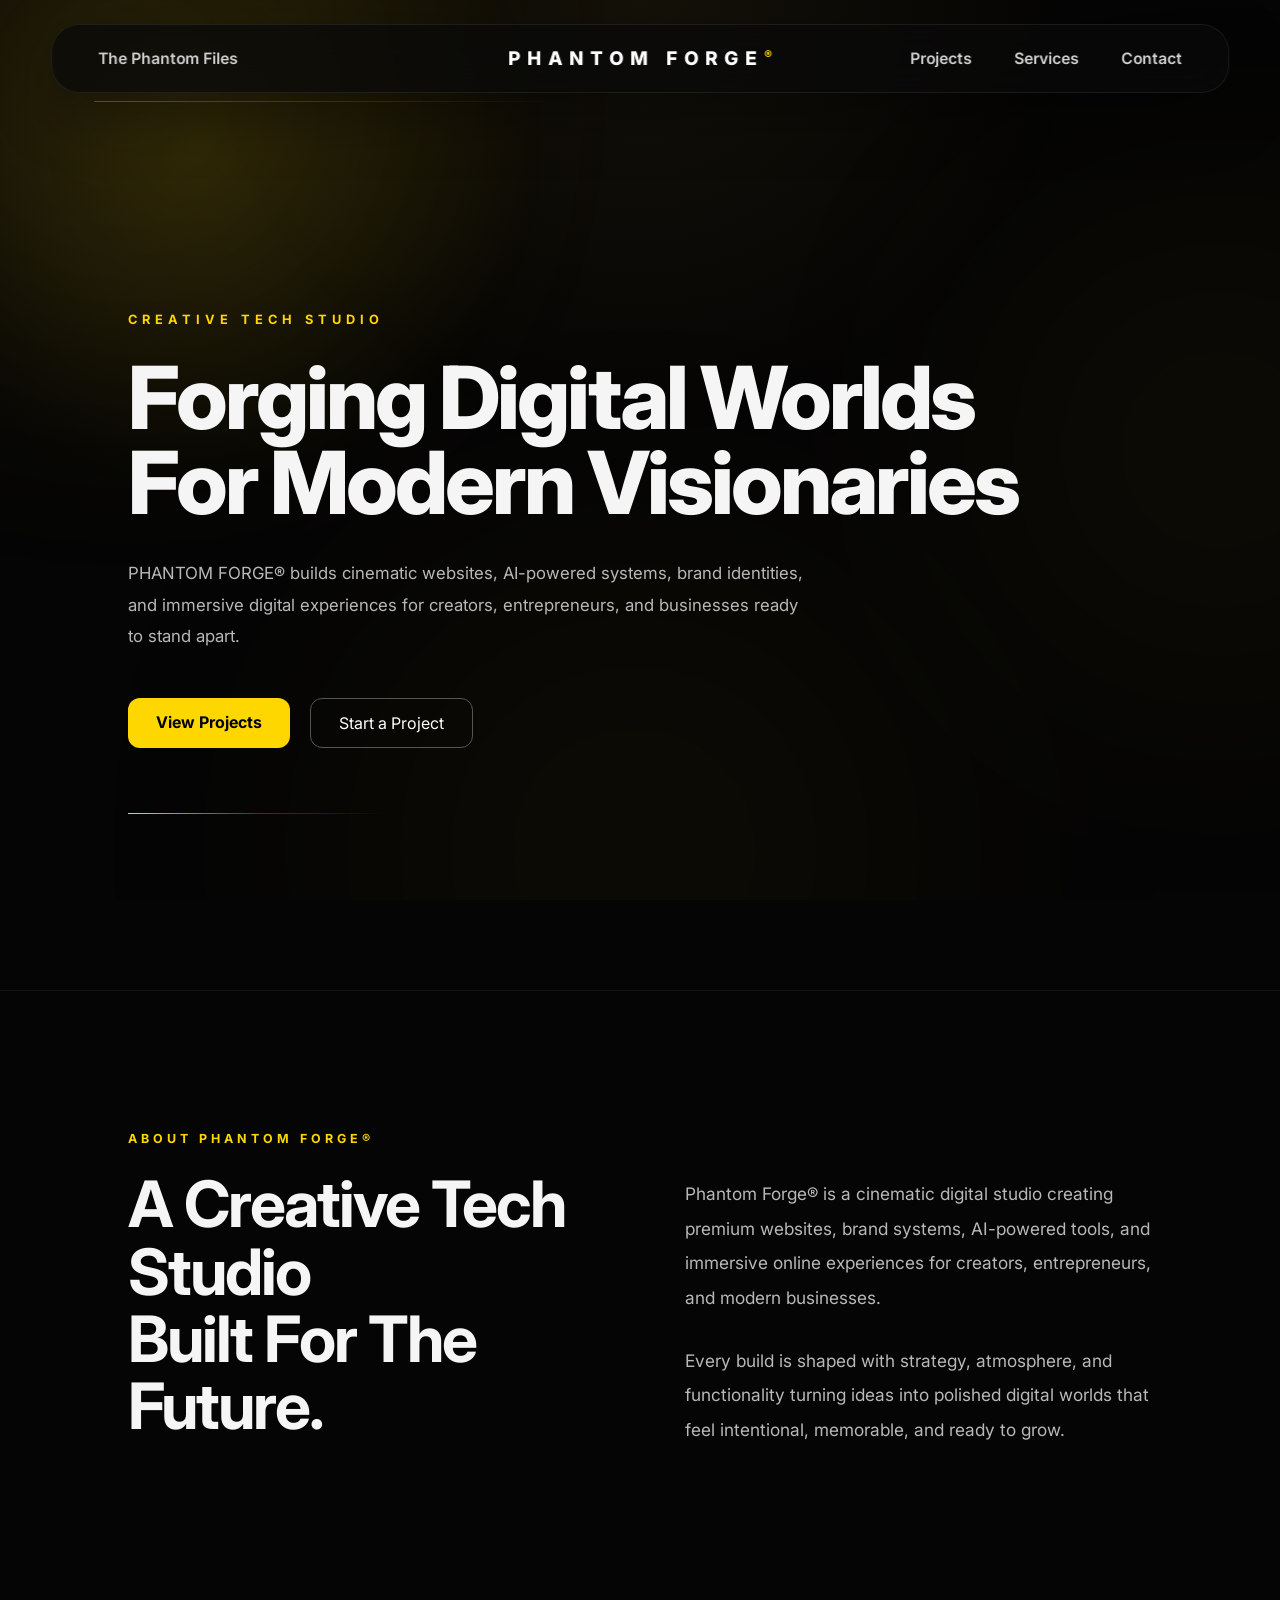
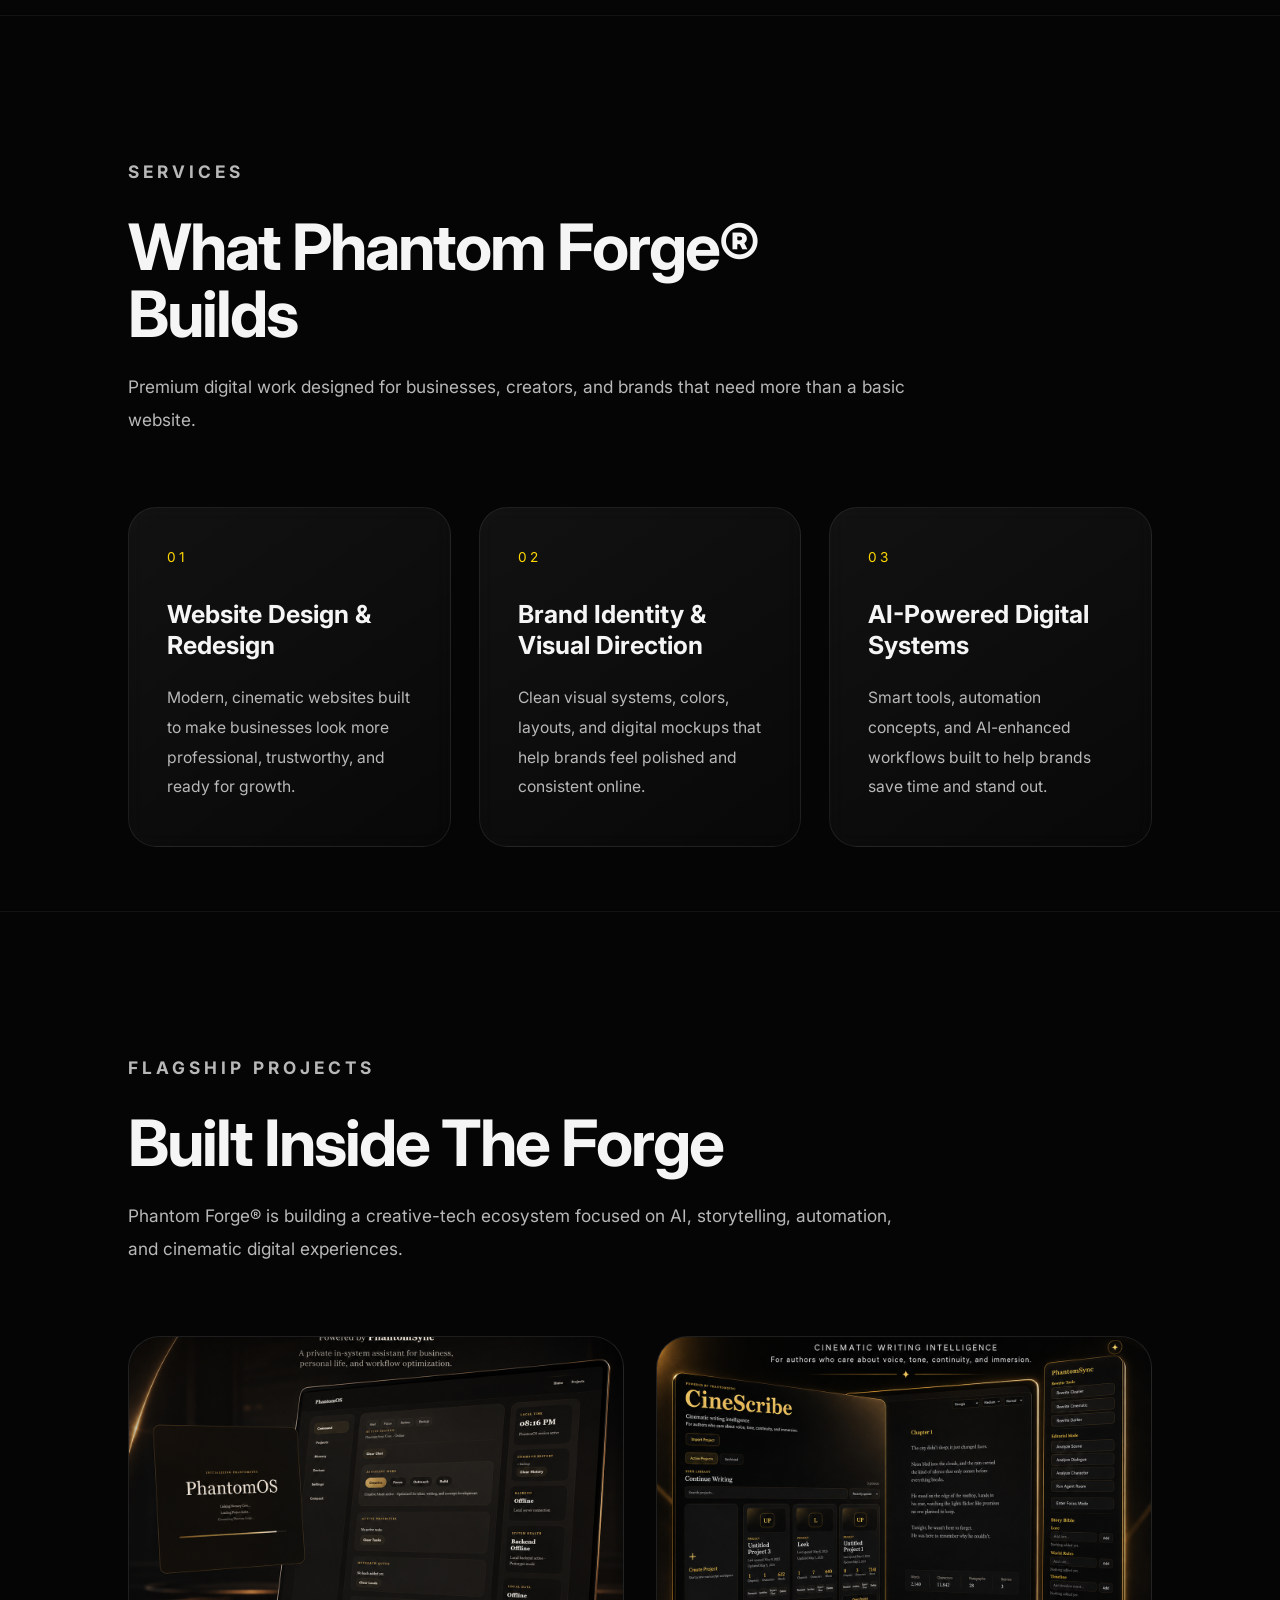
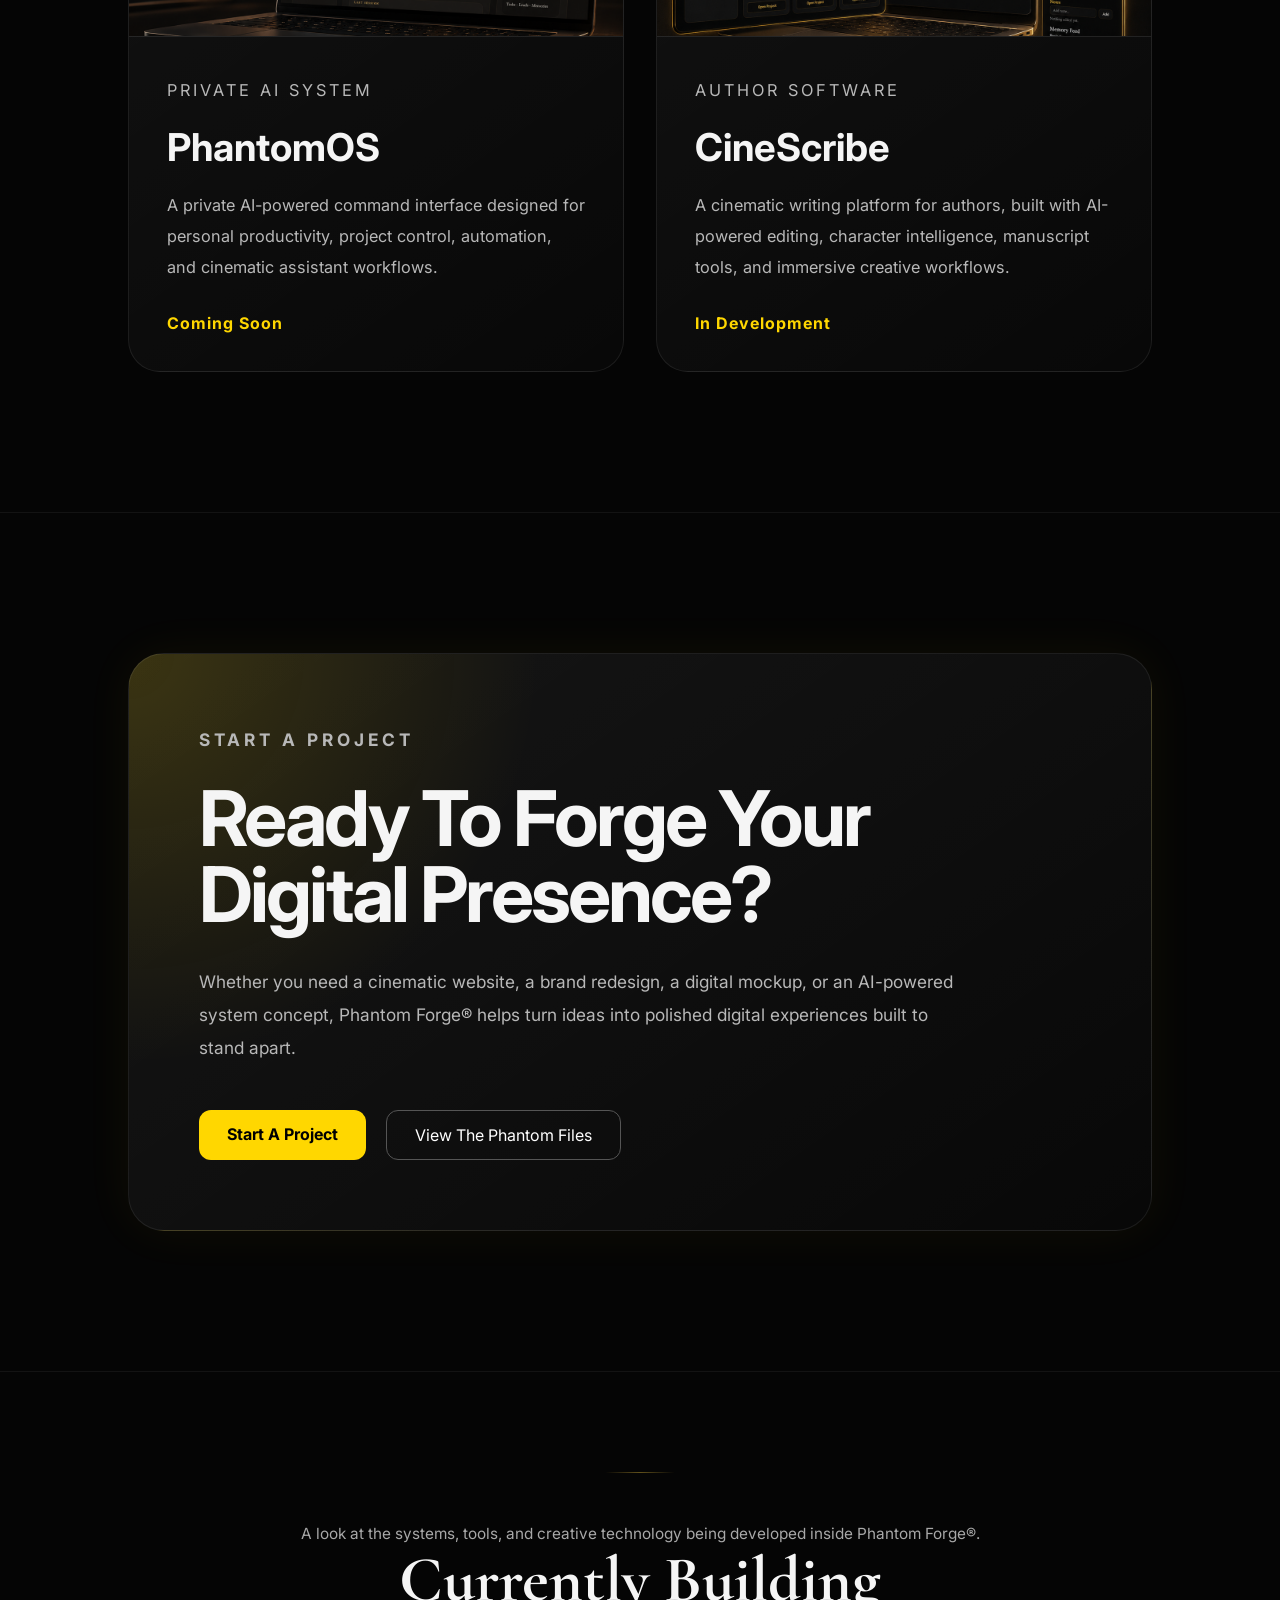
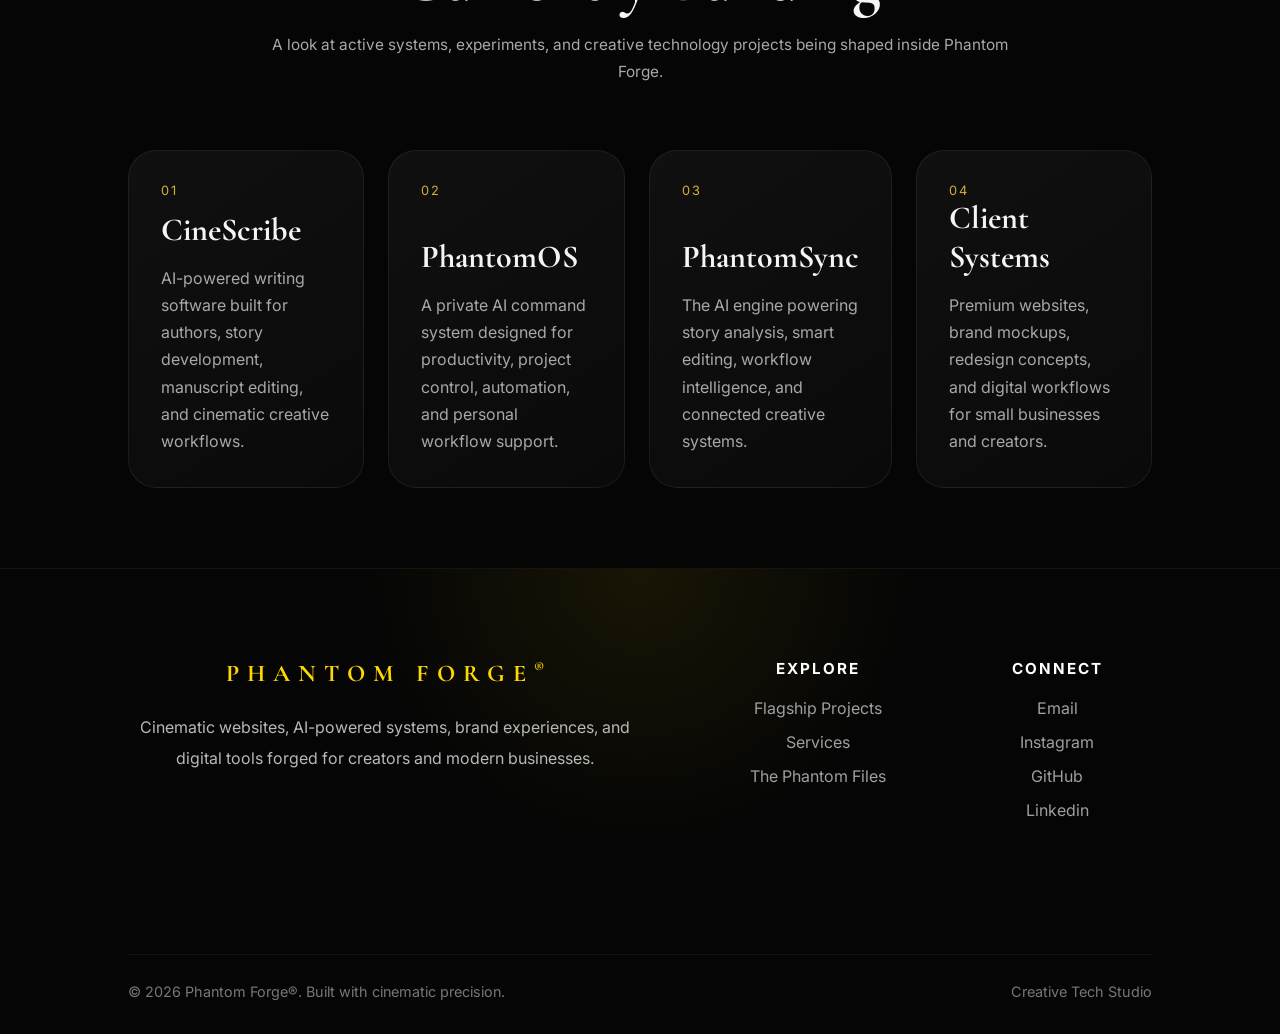
<file: index.html>
<!DOCTYPE html>
<html lang="en">
<head>
  <meta charset="UTF-8" />
  <meta name="viewport" content="width=device-width, initial-scale=1.0" />
  <title>Phantom Forge | Cinematic Software Studio</title>
  <link rel="stylesheet" href="style.css" />
</head>
<body>

    <div id="site-navbar"></div>

<div class="ambient-background">
  <div class="glow glow-1"></div>
  <div class="glow glow-2"></div>
  <div class="glow glow-3"></div>
</div>

<section class="hero-section">
    <div class="hero-content">

        <p class="hero-tag">CREATIVE TECH STUDIO</p>

        <h1 class="hero-title">
            Forging Digital Worlds <br>
            For Modern Visionaries
        </h1>

        <p class="hero-subtitle">
            PHANTOM FORGE® builds cinematic websites, AI-powered systems,
            brand identities, and immersive digital experiences for creators,
            entrepreneurs, and businesses ready to stand apart.
        </p>

        <div class="hero-buttons">
            <a href="phantom-files.html" class="btn-primary">View Projects</a>
            <a href="#contact" class="btn-secondary">Start a Project</a>
        </div>
        <div class="hero-line"></div>

    </div>
</section>

<section class="about-section" id="about">
    <div class="about-left">
        <p class="section-tag">ABOUT PHANTOM FORGE®</p>

        <h2>
            A Creative Tech Studio <br>
            Built For The Future.
        </h2>
    </div>

    <div class="about-right">
        <p>
            Phantom Forge® is a cinematic digital studio creating premium websites,
            brand systems, AI-powered tools, and immersive online experiences for
            creators, entrepreneurs, and modern businesses.
        </p>

        <p>
            Every build is shaped with strategy, atmosphere, and functionality
            turning ideas into polished digital worlds that feel intentional,
            memorable, and ready to grow.
        </p>
    </div>
</section>

<section class="services-section" id="services">
    <div class="section-header">
        <p class="section-tag">SERVICES</p>
        <h2>What Phantom Forge® Builds</h2>
        <p>
            Premium digital work designed for businesses, creators, and brands that need more than a basic website.
        </p>
    </div>

    <div class="services-grid">

        <div class="service-card">
            <span class="service-number">01</span>
            <h3>Website Design & Redesign</h3>
            <p>
                Modern, cinematic websites built to make businesses look more professional, trustworthy, and ready for growth.
            </p>
        </div>

        <div class="service-card">
            <span class="service-number">02</span>
            <h3>Brand Identity & Visual Direction</h3>
            <p>
                Clean visual systems, colors, layouts, and digital mockups that help brands feel polished and consistent online.
            </p>
        </div>

        <div class="service-card">
            <span class="service-number">03</span>
            <h3>AI-Powered Digital Systems</h3>
            <p>
                Smart tools, automation concepts, and AI-enhanced workflows built to help brands save time and stand out.
            </p>
        </div>

    </div>
</section>

<section class="flagship-section" id="projects">
    <div class="section-header">
        <p class="section-tag">FLAGSHIP PROJECTS</p>
        <h2>Built Inside The Forge</h2>
        <p>
            Phantom Forge® is building a creative-tech ecosystem focused on AI,
            storytelling, automation, and cinematic digital experiences.
        </p>
    </div>

    <div class="flagship-grid">

        <div class="flagship-card">
            <div class="flagship-image">
                <img src="images/portfolio/phantomos.png" alt="PhantomOS mockup">
            </div>

            <div class="flagship-content">
                <p class="project-type">PRIVATE AI SYSTEM</p>
                <h3>PhantomOS</h3>
                <p>
                    A private AI-powered command interface designed for personal productivity,
                    project control, automation, and cinematic assistant workflows.
                </p>
                <a href="#" class="project-link">Coming Soon</a>
            </div>
        </div>

        <div class="flagship-card">
            <div class="flagship-image">
                <img src="images/portfolio/cinescribe-mockup.png" alt="CineScribe mockup">
            </div>

            <div class="flagship-content">
                <p class="project-type">AUTHOR SOFTWARE</p>
                <h3>CineScribe</h3>
                <p>
                    A cinematic writing platform for authors, built with AI-powered editing,
                    character intelligence, manuscript tools, and immersive creative workflows.
                </p>
                <a href="#" class="project-link">In Development</a>
            </div>
        </div>

    </div>
</section>

<section class="cta-section" id="contact">
    <div class="cta-card">
        <p class="section-tag">START A PROJECT</p>

        <h2>
            Ready To Forge Your Digital Presence?
        </h2>

        <p>
            Whether you need a cinematic website, a brand redesign, a digital mockup,
            or an AI-powered system concept, Phantom Forge® helps turn ideas into
            polished digital experiences built to stand apart.
        </p>

        <div class="cta-actions">
            <a href="mailto:phantomforgepro@gmail.com" class="btn-primary">
                Start A Project
            </a>

            <a href="phantom-files.html" class="btn-secondary">
                View The Phantom Files
            </a>
        </div>
    </div>
</section>

<section class="section forge-section">
  <div class="section-heading">
    <p>A look at the systems, tools, and creative technology being developed inside Phantom Forge®.</p>
    <h2>Currently Building</h2>
    <p>
      A look at active systems, experiments, and creative technology projects being shaped inside Phantom Forge.
    </p>
  </div>

  <div class="forge-grid">

    <div class="forge-card">
        <span>01</span>
        <h3>CineScribe</h3>
        <p>
            AI-powered writing software built for authors, story development,
            manuscript editing, and cinematic creative workflows.
        </p>
    </div>

    <div class="forge-card">
        <span>02</span>
        <h3>PhantomOS</h3>
        <p>
            A private AI command system designed for productivity,
            project control, automation, and personal workflow support.
        </p>
    </div>

    <div class="forge-card">
        <span>03</span>
        <h3>PhantomSync</h3>
        <p>
            The AI engine powering story analysis, smart editing,
            workflow intelligence, and connected creative systems.
        </p>
    </div>

    <div class="forge-card">
        <span>04</span>
        <h3>Client Systems</h3>
        <p>
            Premium websites, brand mockups, redesign concepts,
            and digital workflows for small businesses and creators.
        </p>
    </div>

</div>
</section>

<footer class="site-footer">
    <div class="footer-top">
        <div class="footer-brand">
            <h2>PHANTOM FORGE<span>®</span></h2>
            <p>
                Cinematic websites, AI-powered systems, brand experiences,
                and digital tools forged for creators and modern businesses.
            </p>
        </div>

        <div class="footer-links">
            <div>
                <h4>Explore</h4>
                <a href="#projects">Flagship Projects</a>
                <a href="#services">Services</a>
                <a href="phantom-files.html">The Phantom Files</a>
            </div>

            <div>
                <h4>Connect</h4>
                <a href="mailto:phantomforgepro@gmail.com">Email</a>
                <a href="https://www.instagram.com/phantomforgepro/">Instagram</a>
                <a href="https://github.com/ElijahFranceDev">GitHub</a>
                <a href="https://www.linkedin.com/in/elijah-france-70a1b340a/">Linkedin</a>
            </div>
        </div>
    </div>

    <div class="footer-bottom">
        <p>© 2026 Phantom Forge®. Built with cinematic precision.</p>
        <p>Creative Tech Studio</p>
    </div>
<script src="script.js"></script>
</body>
</html>
</file>
<file: style.css>
@import url('https://fonts.googleapis.com/css2?family=Cormorant+Garamond:wght@400;500;600;700&family=Inter:wght@300;400;500;600&display=swap');

*{
  margin:0;
  padding:0;
  box-sizing:border-box;
}

html{
  scroll-behavior:smooth;
}

body {
    background: #050505;
    color: #f5f5f5;
    font-family: 'Inter', sans-serif;
}

.hero-title {
    font-size: 4rem;
    font-weight: 800;
    line-height: 1.1;
    max-width: 800px;
}

.hero-subtitle {
    margin-top: 20px;
    max-width: 700px;
    font-size: 1.2rem;
    color: #b3b3b3;
    line-height: 1.8;
}

.hero-buttons {
    margin-top: 35px;
    display: flex;
    gap: 20px;
}

.btn-primary {
    background: gold;
    color: black;
    padding: 14px 28px;
    border-radius: 12px;
    text-decoration: none;
    font-weight: 700;
}

.btn-secondary {
    border: 1px solid #555;
    color: white;
    padding: 14px 28px;
    border-radius: 12px;
    text-decoration: none;
}

body{
  background:#050505;
  color:#f5f5f5;
  font-family:'Inter',sans-serif;
  overflow-x:hidden;
}

body::before{
  content:"";
  position:fixed;
  inset:0;
  background:
    radial-gradient(circle at top, rgba(212,175,55,0.08), transparent 40%);
  pointer-events:none;
  z-index:-1;
}

.hero{
  min-height:100vh;
  padding:2rem 6%;
  display:flex;
  flex-direction:column;
  justify-content:space-between;
}

/* ====================
   NAVBAR
========================= */

.navbar {
    position: fixed;
    top: 24px;
    left: 50%;
    transform: translateX(-50%);
    width: 95%;
    max-width: 1500px;

    display: grid;
    grid-template-columns: 1fr auto 1fr;
    align-items: center;

    padding: 24px 48px;

    background: rgba(10,10,10,0.78);
    border: 1px solid rgba(255,255,255,0.08);

    backdrop-filter: blur(20px);
    -webkit-backdrop-filter: blur(20px);

    border-radius: 28px;
    z-index: 1000;
}

.logo {
    text-align: center;
    font-size: 1.2rem;
    letter-spacing: 7px;
    font-weight: 800;
    color: white;
    white-space: nowrap;
}

.logo span {
    color: gold;
    font-size: 0.75rem;
    vertical-align: top;
    letter-spacing: 0;
}

.nav-left,
.nav-right {
    display: flex;
    align-items: center;
}

.nav-left {
    justify-content: flex-start;
}

.nav-right {
    justify-content: flex-end;
    gap: 44px;
}

.nav-left a,
.nav-right a {
    color: #d1d1d1;
    text-decoration: none;
    font-size: 1rem;
    font-weight: 600;
    transition: all 0.3s ease;
}

.nav-left a:hover,
.nav-right a:hover {
    color: gold;
}
.nav-links {
    display: flex;
    gap: 40px;
}

.nav-links a {
    color: #d1d1d1;
    text-decoration: none;
    font-size: 0.95rem;
    transition: all 0.3s ease;
}

.nav-links a:hover {
    color: gold;
}

.logo {
    font-size: 1.15rem;
    letter-spacing: 5px;
    font-weight: 700;
    color: white;
}

.logo span {
    color: gold;
    font-size: 0.9rem;
    vertical-align: top;
}

.logo img{
  height:72px;

  width:auto;

  display:block;

  object-fit:contain;
}

.logo::before{
  content:"";
  width:34px;
  height:1px;
  background:linear-gradient(
    to right,
    transparent,
    rgba(212,175,55,0.7)
  );
}

.logo::after{
  content:"";
  position:absolute;
  bottom:-10px;
  left:42px;

  width:40%;
  height:1px;

  background:linear-gradient(
    to right,
    rgba(212,175,55,0.5),
    transparent
  );

  opacity:0.7;
}

.logo:hover{
  transform:translateY(-1px);
  text-shadow:
    0 0 18px rgba(212,175,55,0.25),
    0 0 35px rgba(212,175,55,0.12);
}

.nav-links a {
    color: #d1d1d1;
    text-decoration: none;
    font-size: 1rem;
    font-weight: 500;
    transition: all 0.3s ease;
}

.nav-links a{
  position:relative;

  color:#d8d8d8;

  text-decoration:none;

  font-size:0.96rem;

  letter-spacing:0.4px;

  transition:0.35s ease;
}

.nav-links a::after{
  content:"";

  position:absolute;

  left:0;
  bottom:-6px;

  width:0%;
  height:1px;

  background:#d4af37;

  transition:0.35s ease;
}

.nav-links a:hover{
  color:#d4af37;
}

.nav-links a:hover::after{
  width:100%;
}

.hero-content{
  max-width:800px;
  margin:auto 0;
  padding:8rem 0;
}

.kicker{
  color:#d4af37;
  text-transform:uppercase;
  letter-spacing:3px;
  font-size:0.8rem;
  margin-bottom:1rem;
}

.hero h1{
  font-family:'Cormorant Garamond',serif;
  font-size:5rem;
  line-height:1;
  max-width:800px;
  margin-bottom:2rem;
}

.hero-text{
  color:#b5b5b5;
  font-size:1.1rem;
  line-height:1.8;
  max-width:650px;
  margin-bottom:2.5rem;
}

.hero-buttons{
  display:flex;
  gap:1rem;
  flex-wrap:wrap;
}

.btn{
  padding:1rem 2rem;
  border-radius:999px;
  text-decoration:none;
  font-size:0.95rem;
  transition:0.3s ease;
  display:inline-flex;
  align-items:center;
  justify-content:center;
}

.primary{
  background:#d4af37;
  color:#050505;
  font-weight:600;
}

.primary:hover{
  transform:translateY(-2px);
  background:#e5c158;
}

.secondary{
  border:1px solid rgba(255,255,255,0.15);
  color:#f5f5f5;
  background:rgba(255,255,255,0.03);
  backdrop-filter:blur(10px);
}

.secondary:hover{
  border-color:#d4af37;
  color:#d4af37;
}

.section{
  padding:7rem 6%;
}

.section h2{
  font-family:'Cormorant Garamond',serif;
  font-size:3rem;
  margin-bottom:3rem;
}

.about{
  max-width:900px;
}

.about p{
  color:#b5b5b5;
  line-height:2;
  font-size:1.1rem;
}

.card-grid,
.project-grid{
  display:grid;
  grid-template-columns:repeat(auto-fit,minmax(280px,1fr));
  gap:2rem;
}

.card,
.project-card{
  padding:2rem;
  border-radius:24px;
  background:rgba(255,255,255,0.03);
  border:1px solid rgba(255,255,255,0.06);
  backdrop-filter:blur(12px);
  transition:0.3s ease;
}

.card:hover,
.project-card:hover{
  transform:translateY(-6px);
  border-color:rgba(212,175,55,0.35);
}

.card h3,
.project-card h3{
  margin-bottom:1rem;
  font-size:1.4rem;
}

.card p,
.project-card p{
  color:#b5b5b5;
  line-height:1.8;
}

.project-card span{
  color:#d4af37;
  font-size:0.9rem;
  letter-spacing:2px;
}

.contact{
  text-align:center;
}

.contact p{
  color:#b5b5b5;
  margin-bottom:2rem;
}

footer{
  padding:2rem;
  text-align:center;
  border-top:1px solid rgba(255,255,255,0.06);
}

footer p{
  color:#777;
  font-size:0.9rem;
}

@media(max-width:900px){

  .hero h1{
    font-size:3.5rem;
  }

  .nav{
    flex-direction:column;
    gap:1.5rem;
  }

  .nav-links{
    gap:1rem;
    flex-wrap:wrap;
    justify-content:center;
  }

  .section h2{
    font-size:2.5rem;
  }

}

@media(max-width:500px){

  .hero{
    padding:2rem 1.5rem;
  }

  .section{
    padding:5rem 1.5rem;
  }

  .hero h1{
    font-size:2.8rem;
  }

  .hero-text{
    font-size:1rem;
  }

  .btn{
    width:100%;
  }

}
.logo img{
  height:150px;
  width:auto;

  object-fit:contain;

  filter:
    drop-shadow(0 0 10px rgba(212,175,55,0.15));

  transition:0.3s ease;
}

.logo img:hover{
  transform:translateY(-2px);
  filter:
    drop-shadow(0 0 20px rgba(212,175,55,0.25));
}
/* =========================
   PHANTOM FORGE PORTFOLIO
========================= */

.portfolio-section{
  padding:8rem 6%;
}

.section-heading{
  max-width:760px;
  margin-bottom:4rem;
}

.section-heading h2{
  font-family:'Cormorant Garamond', serif;
  font-size:clamp(2.4rem, 5vw, 4.5rem);
  line-height:1;
  margin-bottom:1.3rem;
}

.section-heading p{
  color:#a8a8a8;
  line-height:1.8;
  font-size:1rem;
}

.portfolio-showcase{
  display:flex;
  flex-direction:column;
  gap:2.5rem;
}

.case-study{
  position:relative;
  overflow:hidden;

  display:grid;
  grid-template-columns:0.8fr 1.4fr;
  gap:2rem;

  min-height:460px;
  padding:1.4rem;

  border-radius:32px;
  background:
    linear-gradient(145deg, rgba(255,255,255,0.035), rgba(255,255,255,0.01)),
    #070707;

  border:1px solid rgba(255,255,255,0.07);

  box-shadow:
    0 30px 90px rgba(0,0,0,0.45),
    inset 0 0 0 1px rgba(212,175,55,0.025);

  transition:0.45s ease;
}

.case-study::before{
  content:"";
  position:absolute;
  inset:0;
  background:
    radial-gradient(circle at 20% 0%, rgba(212,175,55,0.08), transparent 28%),
    radial-gradient(circle at 90% 100%, rgba(212,175,55,0.045), transparent 30%);
  opacity:0.7;
  pointer-events:none;
}

.case-study:hover{
  transform:translateY(-6px);
  border-color:rgba(212,175,55,0.18);
  box-shadow:
    0 35px 100px rgba(0,0,0,0.6),
    0 0 35px rgba(212,175,55,0.045);
}

.case-copy{
  position:relative;
  z-index:2;

  display:flex;
  flex-direction:column;
  justify-content:flex-end;

  padding:2rem;
}

.case-label{
  color:#d4af37;
  text-transform:uppercase;
  letter-spacing:2.5px;
  font-size:0.68rem;
  font-weight:700;
  margin-bottom:0.9rem;
}

.case-copy h3{
  font-family:'Cormorant Garamond', serif;
  font-size:clamp(2rem, 4vw, 3.4rem);
  line-height:1;
  margin-bottom:1rem;
}

.case-copy p{
  color:#b8b8b8;
  line-height:1.75;
  max-width:560px;
  font-size:0.98rem;
}

.case-media{
  position:relative;
  z-index:2;

  overflow:hidden;

  border-radius:24px;
  background:#101010;
  border:1px solid rgba(255,255,255,0.06);

  min-height:380px;
}

.case-media img,
.case-media video{
  width:100%;
  height:100%;
  display:block;
  object-fit:cover;
  object-position:center;
  filter:brightness(0.88) contrast(1.08);
  transition:0.8s ease;
}

.case-study:hover .case-media img,
.case-study:hover .case-media video{
  transform:scale(1.025);
  filter:brightness(0.96) contrast(1.1);
}

.hero-case{
  grid-template-columns:0.65fr 1.6fr;
  min-height:540px;
}

.hero-case .case-media{
  min-height:500px;
}

.two-column{
  display:grid;
  grid-template-columns:repeat(2, 1fr);
  gap:2.5rem;
}

.two-column .case-study{
  grid-template-columns:1fr;
  min-height:auto;
}

.two-column .case-media{
  min-height:320px;
}

.two-column .case-copy{
  padding:1.7rem 1.4rem 1.4rem;
}

.two-column .case-copy h3{
  font-size:2.1rem;
}

.video-feature{
  grid-template-columns:0.7fr 1.5fr;
  min-height:480px;
}

.video-feature .case-media{
  min-height:430px;
}

/* Better spacing between services and portfolio */
#services{
  padding-bottom:4rem;
}

#work{
  padding-top:6rem;
}

/* Mobile */
@media(max-width:1000px){

  .case-study,
  .hero-case,
  .video-feature{
    grid-template-columns:1fr;
  }

  .hero-case .case-media,
  .video-feature .case-media,
  .case-media{
    min-height:320px;
  }

  .two-column{
    grid-template-columns:1fr;
  }

}

@media(max-width:600px){

  .portfolio-section{
    padding:5rem 1.3rem;
  }

  .portfolio-showcase{
    gap:1.5rem;
  }

  .case-study{
    padding:0.9rem;
    border-radius:24px;
  }

  .case-copy{
    padding:1.3rem;
  }

  .case-media{
    border-radius:18px;
    min-height:260px;
  }

  .hero-case .case-media,
  .video-feature .case-media{
    min-height:260px;
  }

}
/* =========================
   RESPONSIVE SHOWCASE
========================= */

.responsive-section{
  padding:8rem 6%;
}

.responsive-copy{
  max-width:760px;
  margin-bottom:4rem;
}

.responsive-copy h2{
  font-family:'Cormorant Garamond', serif;
  font-size:clamp(2.4rem, 5vw, 4.5rem);
  line-height:1;
  margin-bottom:1.2rem;
}

.responsive-copy p{
  color:#a8a8a8;
  line-height:1.8;
}

.responsive-layout{
  display:grid;
  grid-template-columns:1.5fr 0.65fr;
  gap:2rem;
  align-items:center;
}

.responsive-desktop{
  position:relative;
  overflow:hidden;

  border-radius:32px;

  background:#070707;

  border:1px solid rgba(255,255,255,0.07);

  box-shadow:
    0 30px 90px rgba(0,0,0,0.5),
    0 0 40px rgba(212,175,55,0.03);

  padding:1rem;
}

.responsive-desktop img{
  width:100%;
  display:block;

  border-radius:22px;

  object-fit:cover;

  filter:
    brightness(0.94)
    contrast(1.04);
}

.responsive-mobile-stack{
  display:flex;
  flex-direction:column;
  gap:1.5rem;
}

.mobile-card{
  position:relative;

  overflow:hidden;

  border-radius:30px;

  background:#090909;

  border:1px solid rgba(255,255,255,0.06);

  padding:0.8rem;

  box-shadow:
    0 20px 50px rgba(0,0,0,0.45),
    0 0 30px rgba(212,175,55,0.025);

  transition:0.45s ease;
}

.mobile-card:hover{
  transform:translateY(-4px);
  border-color:rgba(212,175,55,0.16);
}

.mobile-card img{
  width:100%;
  display:block;

  border-radius:22px;

  object-fit:cover;

  filter:
    brightness(0.96)
    contrast(1.04);
}

/* Better breathing room */
.responsive-section{
  margin-top:4rem;
}

/* Mobile */
@media(max-width:1000px){

  .responsive-layout{
    grid-template-columns:1fr;
  }

  .responsive-mobile-stack{
    flex-direction:row;
  }

}

@media(max-width:700px){

  .responsive-section{
    padding:5rem 1.3rem;
  }

  .responsive-mobile-stack{
    flex-direction:column;
  }

}
/* =========================
   SCROLL REVEAL ANIMATION
========================= */

/* This is the starting state before the section appears */
.reveal{
  opacity:0;
  transform:translateY(28px);
  filter:blur(8px);
  transition:
    opacity 0.9s ease,
    transform 0.9s ease,
    filter 0.9s ease;
}

/* This is the final state after the section scrolls into view */
.reveal.active{
  opacity:1;
  transform:translateY(0);
  filter:blur(0);
}
/* =========================
   AMBIENT CINEMATIC GLOW
========================= */

.ambient-background{
  position:fixed;
  inset:0;

  overflow:hidden;

  pointer-events:none;

  z-index:-2;
}

/* Shared glow styles */
.glow{
  position:absolute;

  border-radius:50%;

  filter:blur(140px);

  opacity:0.14;

  animation:floatGlow 18s ease-in-out infinite;
}

/* Top glow */
.glow-1{
  width:420px;
  height:420px;

  background:#d4af37;

  top:-120px;
  left:-80px;
}

/* Right side glow */
.glow-2{
  width:360px;
  height:360px;

  background:#8f6d16;

  top:30%;
  right:-120px;

  animation-delay:4s;
}

/* Bottom glow */
.glow-3{
  width:500px;
  height:500px;

  background:#5e4710;

  bottom:-200px;
  left:30%;

  animation-delay:8s;
}

/* Floating movement */
@keyframes floatGlow{

  0%{
    transform:
      translateY(0px)
      translateX(0px)
      scale(1);
  }

  50%{
    transform:
      translateY(-25px)
      translateX(18px)
      scale(1.06);
  }

  100%{
    transform:
      translateY(0px)
      translateX(0px)
      scale(1);
  }

}
/* =========================
   PREMIUM FOOTER
========================= */

.site-footer{
  padding:5rem 6% 2rem;
  border-top:1px solid rgba(255,255,255,0.07);
  background:linear-gradient(to top, #030303, transparent);
}

.footer-brand h2{
  font-family:'Cormorant Garamond', serif;
  color:#d4af37;
  letter-spacing:5px;
  font-size:2rem;
  margin-bottom:0.8rem;
}

.footer-brand p{
  color:#9f9f9f;
  margin-bottom:2rem;
}

.footer-links{
  display:flex;
  gap:1.5rem;
  margin-bottom:2.5rem;
}

.footer-links a{
  color:#cfcfcf;
  text-decoration:none;
  transition:0.3s ease;
}

.footer-links a:hover{
  color:#d4af37;
}

.footer-credit{
  color:#666;
  font-size:0.85rem;
}
/* =========================
   CONTACT SECTION
========================= */

.contact-section{
  padding:8rem 6%;
}

.contact-card{
  max-width:900px;
  margin:0 auto;
  text-align:center;

  padding:4rem 2rem;

  border-radius:36px;

  background:
    linear-gradient(145deg, rgba(255,255,255,0.04), rgba(255,255,255,0.01)),
    #070707;

  border:1px solid rgba(255,255,255,0.07);

  box-shadow:
    0 30px 90px rgba(0,0,0,0.5),
    inset 0 0 0 1px rgba(212,175,55,0.03);
}

.contact-card h2{
  font-family:'Cormorant Garamond', serif;
  font-size:clamp(2.5rem, 6vw, 4.8rem);
  line-height:1;
  margin-bottom:1.4rem;
}

.contact-card p{
  max-width:650px;
  margin:0 auto 2.3rem;
  color:#a8a8a8;
  line-height:1.8;
}
/* =========================
   BUTTON POLISH
========================= */

.btn{
  position:relative;
  overflow:hidden;
}

.btn::after{
  content:"";
  position:absolute;
  inset:0;
  background:linear-gradient(
    120deg,
    transparent,
    rgba(255,255,255,0.25),
    transparent
  );
  transform:translateX(-120%);
  transition:0.6s ease;
}

.btn:hover::after{
  transform:translateX(120%);
}
/* =========================
   CUSTOM SCROLLBAR
========================= */

::-webkit-scrollbar{
  width:10px;
}

::-webkit-scrollbar-track{
  background:#050505;
}

::-webkit-scrollbar-thumb{
  background:linear-gradient(#d4af37, #6f5415);
  border-radius:999px;
  border:2px solid #050505;
}

::-webkit-scrollbar-thumb:hover{
  background:#e5c158;
}
/* =========================
   FOOTER SOCIALS
========================= */

.footer-socials{
  display:flex;
  gap:1.2rem;

  margin-bottom:2rem;
}

.footer-socials a{
  position:relative;

  color:#8f8f8f;

  text-decoration:none;

  font-size:0.95rem;

  transition:0.35s ease;
}

.footer-socials a::after{
  content:"";

  position:absolute;

  left:0;
  bottom:-4px;

  width:0%;
  height:1px;

  background:#d4af37;

  transition:0.35s ease;
}

.footer-socials a:hover{
  color:#d4af37;
}

.footer-socials a:hover::after{
  width:100%;
}
/* =========================
   FINAL PHANTOM FORGE POLISH
========================= */

.section{
  padding-top:8rem;
  padding-bottom:7rem;
}

.hero{
  min-height:92vh;
}

.hero-content{
  padding-top:7rem;
  padding-bottom:6rem;
}

.card,
.case-study,
.contact-card,
.responsive-desktop,
.mobile-card{
  backdrop-filter:blur(14px);
}

.card p,
.case-copy p,
.section-heading p,
.responsive-copy p,
.contact-card p{
  font-size:0.96rem;
  line-height:1.75;
}

.case-media img,
.case-media video{
  object-position:center top;
}

.case-study{
  max-width:1600px;
  margin-left:auto;
  margin-right:auto;
}

.portfolio-showcase{
  max-width:1700px;
  margin:0 auto;
}

.section-heading,
.responsive-copy{
  margin-left:auto;
  margin-right:auto;
  text-align:center;
}

.section-heading p,
.responsive-copy p{
  margin-left:auto;
  margin-right:auto;
}

.card-grid{
  max-width:1500px;
  margin:0 auto;
}

.nav{
  max-width:1650px;
  margin-left:auto;
  margin-right:auto;
}

.logo img{
  max-height:58px;
}

/* Soft luxury divider */
.section::before{
  content:"";
  display:block;
  width:70px;
  height:1px;
  margin:0 auto 3rem;
  background:linear-gradient(
    to right,
    transparent,
    rgba(212,175,55,0.45),
    transparent
  );
}

/* Do not add divider to hero */
.hero::before{
  display:none;
}

/* Mobile luxury polish */
@media(max-width:700px){

  .hero{
    min-height:85vh;
  }

  .hero h1{
    font-size:5rem;
    line-height:1.05;
  }

  .hero-content{
    text-align:left;
    padding-top:5rem;
    padding-bottom:4rem;
  }

  .nav{
    position:relative;
    top:auto;
    padding:5rem;
  }

  .logo img{
    max-height:52px;
  }

  .nav-links{
    font-size:0.85rem;
  }

  .section{
    padding-top:4.5rem;
    padding-bottom:4.5rem;
  }

  .section-heading,
  .responsive-copy{
    text-align:left;
  }

  .case-copy h3{
    font-size:2.2rem;
  }

  .case-copy p{
    font-size:0.92rem;
  }

  .footer-links,
  .footer-socials{
    flex-wrap:wrap;
  }
}
/* =========================
   THE FORGE SECTION
========================= */

.forge-section{
  padding:8rem 6%;
}

.forge-grid{
  max-width:1500px;
  margin:0 auto;

  display:grid;
  grid-template-columns:repeat(3, 1fr);
  gap:2rem;
}

.forge-card{
  padding:2rem;
  border-radius:28px;

  background:
    linear-gradient(145deg, rgba(255,255,255,0.035), rgba(255,255,255,0.01)),
    #070707;

  border:1px solid rgba(255,255,255,0.07);

  min-height:260px;

  display:flex;
  flex-direction:column;
  justify-content:flex-end;

  transition:0.4s ease;
}

.forge-card span{
  color:#d4af37;
  letter-spacing:2px;
  font-size:0.8rem;
  margin-bottom:auto;
}

.forge-card h3{
  font-family:'Cormorant Garamond', serif;
  font-size:2rem;
  margin-bottom:1rem;
}

.forge-card p{
  color:#a8a8a8;
  line-height:1.7;
}

.forge-card:hover{
  transform:translateY(-6px);
  border-color:rgba(212,175,55,0.18);
}

@media(max-width:900px){
  .forge-grid{
    grid-template-columns:1fr;
  }
}
.forge-grid{
  max-width:1500px;
  margin:0 auto;

  display:grid;
  grid-template-columns:repeat(4, 1fr);
  gap:2rem;
}

@media(max-width:1100px){
  .forge-grid{
    grid-template-columns:repeat(2, 1fr);
  }
}

@media(max-width:700px){
  .forge-grid{
    grid-template-columns:1fr;
  }
}
.hero-section {
    position: relative;
    overflow: hidden;
}

.hero-section::before {
    content: "";
    position: absolute;
    width: 700px;
    height: 700px;
    background: radial-gradient(circle, rgba(255,215,0,0.12) 0%, transparent 70%);
    top: -200px;
    left: -150px;
    z-index: 0;
    pointer-events: none;
}

.hero-content {
    position: relative;
    z-index: 2;
}
.btn-primary,
.btn-secondary,
.nav-links a {
    transition: all 0.3s ease;
}

.btn-primary:hover {
    transform: translateY(-3px);
    box-shadow: 0 0 25px rgba(255,215,0,0.35);
}

.btn-secondary:hover {
    border-color: gold;
    color: gold;
}

.nav-links a:hover {
    color: gold;
}
html {
    scroll-behavior: smooth;
}
.services-section {
    padding: 140px 8%;
}

.section-tag {
    color: gold;
    letter-spacing: 3px;
    font-size: 0.8rem;
    margin-bottom: 15px;
}

.section-header h2 {
    font-size: 3rem;
    margin-bottom: 60px;
}

.services-grid {
    display: grid;
    grid-template-columns: repeat(auto-fit, minmax(280px, 1fr));
    gap: 30px;
}

.service-card {
    background: rgba(255,255,255,0.03);
    border: 1px solid rgba(255,255,255,0.08);
    padding: 40px;
    border-radius: 24px;
    transition: all 0.3s ease;
    backdrop-filter: blur(10px);
}

.service-card:hover {
    transform: translateY(-8px);
    border-color: rgba(255,215,0,0.4);
    box-shadow: 0 0 30px rgba(255,215,0,0.08);
}

.service-card h3 {
    margin-bottom: 20px;
    font-size: 1.5rem;
}

.service-card p {
    color: #b5b5b5;
    line-height: 1.8;
}
.about-section {
    padding: 140px 8%;
    display: grid;
    grid-template-columns: 1fr 1fr;
    gap: 80px;
    align-items: start;
}

.about-section h2 {
    font-size: 3.5rem;
    line-height: 1.1;
}

.about-right p {
    color: #b5b5b5;
    line-height: 2;
    margin-bottom: 30px;
    font-size: 1.05rem;
}
.logo {
    font-size: 1rem;
    letter-spacing: 4px;
    font-weight: 700;
    color: white;
}

.logo span {
    color: gold;
    font-size: 0.8rem;
    vertical-align: top;
}
.hero-section {
    min-height: 100vh;
    padding: 200px 10% 80px;
    display: flex;
    align-items: center;
    position: relative;
    overflow: hidden;
}

.hero-content {
    max-width: 950px;
    position: relative;
    z-index: 2;
}

.hero-tag {
    color: gold;
    letter-spacing: 5px;
    font-size: 0.8rem;
    font-weight: 700;
    margin-bottom: 28px;
}

.hero-title {
    font-size: clamp(3.8rem, 6.8vw, 6.8rem);
    line-height: 0.98;
    letter-spacing: -3px;
    font-weight: 800;
    max-width: 950px;
}

.hero-subtitle {
    margin-top: 32px;
    max-width: 680px;
    font-size: 1.05rem;
    color: #b8b8b8;
    line-height: 1.9;
}

.hero-buttons {
    margin-top: 45px;
    display: flex;
    gap: 20px;
    flex-wrap: wrap;
}
.hero-line {
    margin-top: 65px;
    width: 260px;
    height: 1px;
    background: linear-gradient(90deg, gold, rgba(255,215,0,0.25), transparent);
}
.about-section {
    padding: 140px 10%;
    display: grid;
    grid-template-columns: 1fr 1fr;
    gap: 90px;
    align-items: start;
    border-top: 1px solid rgba(255,255,255,0.06);
}

.section-tag {
    color: gold;
    letter-spacing: 4px;
    font-size: 0.78rem;
    font-weight: 700;
    margin-bottom: 24px;
}

.about-left h2 {
    font-size: clamp(2.7rem, 5vw, 5rem);
    line-height: 1.05;
    letter-spacing: -2px;
}

.about-right {
    padding-top: 46px;
}

.about-right p {
    color: #b8b8b8;
    line-height: 2;
    margin-bottom: 28px;
    font-size: 1.08rem;
}
.services-section {
    padding: 140px 10%;
    border-top: 1px solid rgba(255,255,255,0.06);
}

.section-header {
    max-width: 780px;
    margin-bottom: 70px;
}

.section-header h2 {
    font-size: clamp(2.7rem, 5vw, 5rem);
    line-height: 1.05;
    letter-spacing: -2px;
    margin-bottom: 24px;
}

.section-header p {
    color: #b8b8b8;
    font-size: 1.08rem;
    line-height: 1.9;
}

.services-grid {
    display: grid;
    grid-template-columns: repeat(3, 1fr);
    gap: 28px;
}

.service-card {
    min-height: 340px;
    padding: 38px;
    border-radius: 28px;
    background: linear-gradient(
        145deg,
        rgba(255,255,255,0.055),
        rgba(255,255,255,0.015)
    );
    border: 1px solid rgba(255,255,255,0.08);
    transition: all 0.35s ease;
}

.service-card:hover {
    transform: translateY(-10px);
    border-color: rgba(255,215,0,0.35);
    box-shadow: 0 0 35px rgba(255,215,0,0.08);
}

.service-number {
    display: inline-block;
    color: gold;
    font-size: 0.85rem;
    letter-spacing: 3px;
    margin-bottom: 34px;
}

.service-card h3 {
    font-size: 1.55rem;
    line-height: 1.25;
    margin-bottom: 22px;
}

.service-card p {
    color: #b8b8b8;
    line-height: 1.9;
    font-size: 0.98rem;
}
@media (max-width: 900px) {
    .services-grid,
    .about-section {
        grid-template-columns: 1fr;
    }

    .about-right {
        padding-top: 0;
    }

    .services-section,
    .about-section,
    .hero-section {
        padding-left: 7%;
        padding-right: 7%;
    }
}
.flagship-section {
    padding: 140px 10%;
    border-top: 1px solid rgba(255,255,255,0.06);
}

.flagship-grid {
    display: grid;
    grid-template-columns: repeat(2, 1fr);
    gap: 32px;
}

.flagship-card {
    overflow: hidden;
    border-radius: 32px;
    background: linear-gradient(
        145deg,
        rgba(255,255,255,0.06),
        rgba(255,255,255,0.015)
    );
    border: 1px solid rgba(255,255,255,0.08);
    transition: all 0.35s ease;
}

.flagship-card:hover {
    transform: translateY(-10px);
    border-color: rgba(255,215,0,0.35);
    box-shadow: 0 0 40px rgba(255,215,0,0.08);
}

.flagship-image {
    height: 300px;
    overflow: hidden;
    background: rgba(255,255,255,0.03);
    border-bottom: 1px solid rgba(255,255,255,0.06);
}

.flagship-image img {
    width: 100%;
    height: 100%;
    object-fit: cover;
    display: block;
    transition: transform 0.45s ease;
}

.flagship-card:hover .flagship-image img {
    transform: scale(1.04);
}

.flagship-content {
    padding: 38px;
}

.project-type {
    color: gold;
    font-size: 0.78rem;
    letter-spacing: 3px;
    text-transform: uppercase;
    margin-bottom: 18px;
}

.flagship-card h3 {
    font-size: clamp(2rem, 3vw, 3.3rem);
    margin-bottom: 20px;
}

.flagship-card p {
    color: #b8b8b8;
    line-height: 1.9;
    font-size: 1.02rem;
}

.project-link {
    display: inline-block;
    margin-top: 30px;
    color: gold;
    text-decoration: none;
    font-weight: 700;
    letter-spacing: 1px;
}
@media (max-width: 900px) {
    .flagship-grid {
        grid-template-columns: 1fr;
    }

    .flagship-image {
        height: 240px;
    }
}
.cta-section {
    padding: 140px 10%;
    border-top: 1px solid rgba(255,255,255,0.06);
}

.cta-card {
    min-height: 420px;
    border-radius: 36px;
    padding: 70px;
    background:
        radial-gradient(circle at top left, rgba(255,215,0,0.16), transparent 35%),
        linear-gradient(145deg, rgba(255,255,255,0.07), rgba(255,255,255,0.015));
    border: 1px solid rgba(255,255,255,0.08);
    box-shadow: 0 0 50px rgba(255,215,0,0.05);
}

.cta-card h2 {
    font-size: clamp(2.8rem, 6vw, 6rem);
    line-height: 1;
    letter-spacing: -3px;
    max-width: 950px;
    margin-bottom: 32px;
}

.cta-card p {
    max-width: 760px;
    color: #b8b8b8;
    line-height: 1.9;
    font-size: 1.08rem;
}

.cta-actions {
    display: flex;
    gap: 20px;
    flex-wrap: wrap;
    margin-top: 45px;
}
@media (max-width: 700px) {
    .cta-card {
        padding: 42px 28px;
    }

    .cta-card h2 {
        letter-spacing: -1px;
    }
}
.forge-section {
    padding: 100px 10% 80px;
    border-top: 1px solid rgba(255,255,255,0.06);
}

.forge-grid {
    display: grid;
    grid-template-columns: repeat(4, 1fr);
    gap: 24px;
    margin-top: 60px;
}
@media (max-width: 1000px) {
    .forge-grid {
        grid-template-columns: repeat(2, 1fr);
    }
}

@media (max-width: 650px) {
    .forge-grid {
        grid-template-columns: 1fr;
    }
}
.site-footer {
    padding: 90px 10% 34px;
    border-top: 1px solid rgba(255,255,255,0.06);
    background:
        radial-gradient(circle at top center, rgba(255,215,0,0.08), transparent 35%),
        #050505;
}

.footer-top {
    display: grid;
    grid-template-columns: 1.2fr 1fr;
    gap: 80px;
    margin-bottom: 80px;
}

.footer-brand h2 {
    color: gold;
    letter-spacing: 8px;
    font-size: 1.5rem;
    margin-bottom: 24px;
}

.footer-brand h2 span {
    font-size: 0.85rem;
    vertical-align: top;
    letter-spacing: 0;
}

.footer-brand p {
    max-width: 560px;
    color: #b8b8b8;
    line-height: 1.9;
    font-size: 1rem;
}

.footer-links {
    display: grid;
    grid-template-columns: repeat(2, 1fr);
    gap: 50px;
}

.footer-links h4 {
    color: white;
    margin-bottom: 20px;
    font-size: 0.95rem;
    letter-spacing: 2px;
    text-transform: uppercase;
}

.footer-links a {
    display: block;
    color: #9f9f9f;
    text-decoration: none;
    margin-bottom: 14px;
    transition: all 0.3s ease;
}

.footer-links a:hover {
    color: gold;
    transform: translateX(4px);
}

.footer-bottom {
    padding-top: 28px;
    border-top: 1px solid rgba(255,255,255,0.06);
    display: flex;
    justify-content: space-between;
    gap: 20px;
    color: #777;
    font-size: 0.85rem;
}
.navbar {
    position: fixed;
    top: 24px;
    left: 50%;
    transform: translateX(-50%);
    width: 92%;
    max-width: 1500px;

    display: grid;
    grid-template-columns: 1fr auto 1fr;
    align-items: center;

    padding: 22px 46px;

    background: rgba(10,10,10,0.78);
    border: 1px solid rgba(255,255,255,0.08);

    backdrop-filter: blur(20px);
    -webkit-backdrop-filter: blur(20px);

    border-radius: 28px;
    z-index: 1000;

    box-shadow: 0 20px 60px rgba(0,0,0,0.35);
}

.logo {
    text-align: center;
    font-size: 1.18rem;
    letter-spacing: 7px;
    font-weight: 800;
    color: white;
    text-decoration: none;
    white-space: nowrap;
}

.logo span {
    color: gold;
    font-size: 0.75rem;
    vertical-align: top;
    letter-spacing: 0;
}

.nav-left,
.nav-right {
    display: flex;
    align-items: center;
}

.nav-left {
    justify-content: flex-start;
}

.nav-right {
    justify-content: flex-end;
    gap: 42px;
}

.nav-left a,
.nav-right a {
    color: #d1d1d1;
    text-decoration: none;
    font-size: 0.98rem;
    font-weight: 600;
    transition: all 0.3s ease;
}

.nav-left a:hover,
.nav-right a:hover,
.logo:hover {
    color: gold;
}
@media (max-width: 850px) {
    .navbar {
        width: 92%;
        padding: 18px 22px;
        grid-template-columns: 1fr;
        gap: 16px;
        text-align: center;
    }

    .nav-left,
    .nav-right {
        justify-content: center;
    }

    .nav-right {
        gap: 24px;
        flex-wrap: wrap;
    }

    .logo {
        order: -1;
        font-size: 1rem;
        letter-spacing: 5px;
    }
}
@media (max-width: 800px) {
    .phantom-files-page {
        padding: 170px 7% 80px;
    }

    .files-hero h1 {
        letter-spacing: -1px;
    }

    .file-case {
        margin-bottom: 80px;
    }
}
.phantom-files-hero {
    padding: 190px 10% 70px;
    background:
        radial-gradient(circle at top left, rgba(255,215,0,0.10), transparent 30%),
        #050505;
}

.phantom-files-hero .kicker {
    color: gold;
    text-transform: uppercase;
    letter-spacing: 4px;
    font-size: 0.78rem;
    font-weight: 700;
    margin-bottom: 24px;
}

.phantom-files-hero h1 {
    font-size: clamp(3.5rem, 7vw, 7rem);
    line-height: 0.95;
    letter-spacing: -3px;
    margin-bottom: 28px;
}

.phantom-files-hero p {
    max-width: 760px;
    color: #b8b8b8;
    line-height: 1.9;
    font-size: 1.08rem;
}

.phantom-files-main {
    padding: 40px 10% 120px;
    background: #050505;
}

.file-card {
    margin-bottom: 110px;
}

.file-info {
    margin-bottom: 30px;
}

.file-info span {
    color: gold;
    letter-spacing: 3px;
    font-size: 0.78rem;
    font-weight: 700;
}

.file-info h2 {
    font-size: clamp(2.2rem, 4vw, 4rem);
    margin: 14px 0;
}

.file-info p {
    max-width: 850px;
    color: #b8b8b8;
    line-height: 1.8;
}

.file-card img {
    width: 100%;
    display: block;
    border-radius: 30px;
    border: 1px solid rgba(255,255,255,0.08);
    box-shadow: 0 0 45px rgba(0,0,0,0.35);
}

.section-divider {
    margin: 130px 0 80px;
    border-top: 1px solid rgba(255,255,255,0.08);
    text-align: center;
}

.section-divider span {
    display: inline-block;
    transform: translateY(-50%);
    background: #050505;
    padding: 0 24px;
    color: gold;
    letter-spacing: 4px;
    text-transform: uppercase;
    font-size: 0.75rem;
    font-weight: 700;
}
/* ============================= */
/* PHANTOM FILES PAGE */
/* ============================= */

.phantom-files-hero {
    padding: 200px 10% 90px;
    background:
        radial-gradient(circle at top left, rgba(255,215,0,0.11), transparent 30%),
        radial-gradient(circle at top right, rgba(255,215,0,0.05), transparent 35%),
        #050505;
}

.phantom-files-hero .kicker {
    color: gold;
    text-transform: uppercase;
    letter-spacing: 5px;
    font-size: 0.78rem;
    font-weight: 800;
    margin-bottom: 26px;
}

.phantom-files-hero h1 {
    font-size: clamp(3.8rem, 8vw, 8rem);
    line-height: 0.92;
    letter-spacing: -4px;
    margin-bottom: 30px;
}

.phantom-files-hero p {
    max-width: 820px;
    color: #b8b8b8;
    line-height: 1.9;
    font-size: 1.1rem;
}

.phantom-files-main {
    padding: 40px 10% 120px;
    background:
        radial-gradient(circle at 80% 20%, rgba(255,215,0,0.05), transparent 28%),
        #050505;
}

/* Featured File */

.featured-file {
    display: grid;
    grid-template-columns: 0.8fr 1.2fr;
    gap: 44px;
    align-items: center;
    padding: 38px;
    border-radius: 36px;
    background: linear-gradient(
        145deg,
        rgba(255,255,255,0.065),
        rgba(255,255,255,0.015)
    );
    border: 1px solid rgba(255,255,255,0.08);
    box-shadow: 0 0 55px rgba(0,0,0,0.35);
    margin-bottom: 140px;
}

.featured-file-content h2 {
    font-size: clamp(2.5rem, 5vw, 5.4rem);
    line-height: 0.98;
    letter-spacing: -3px;
    margin: 18px 0 26px;
}

.featured-file-content p {
    color: #b8b8b8;
    line-height: 1.9;
    font-size: 1.04rem;
}

.file-label {
    color: gold;
    letter-spacing: 3px;
    font-size: 0.76rem;
    font-weight: 800;
    text-transform: uppercase;
}

.file-tags {
    display: flex;
    flex-wrap: wrap;
    gap: 12px;
    margin-top: 34px;
}

.file-tags span {
    padding: 10px 14px;
    border-radius: 999px;
    color: #d8d8d8;
    background: rgba(255,255,255,0.055);
    border: 1px solid rgba(255,255,255,0.08);
    font-size: 0.82rem;
}

.featured-file-image {
    border-radius: 28px;
    overflow: hidden;
    border: 1px solid rgba(255,255,255,0.08);
    background: rgba(255,255,255,0.03);
}

.featured-file-image img {
    width: 100%;
    display: block;
}

/* Before After */

.before-after-section {
    margin-bottom: 140px;
}

.center-header {
    text-align: center;
    margin-left: auto;
    margin-right: auto;
}

.before-after-grid {
    display: grid;
    grid-template-columns: repeat(2, 1fr);
    gap: 28px;
    margin-top: 60px;
}

.before-after-card {
    min-height: 280px;
    padding: 42px;
    border-radius: 30px;
    background: rgba(255,255,255,0.035);
    border: 1px solid rgba(255,255,255,0.07);
}

.after-card {
    background:
        radial-gradient(circle at top left, rgba(255,215,0,0.13), transparent 38%),
        rgba(255,255,255,0.04);
    border-color: rgba(255,215,0,0.22);
}

.ba-label {
    color: gold;
    letter-spacing: 3px;
    text-transform: uppercase;
    font-size: 0.75rem;
    font-weight: 800;
    margin-bottom: 24px;
}

.before-after-card h3 {
    font-size: 2rem;
    margin-bottom: 20px;
}

.before-after-card p {
    color: #b8b8b8;
    line-height: 1.9;
}

/* Archive Grid */

.archive-section {
    margin-bottom: 130px;
}

.archive-grid {
    display: grid;
    grid-template-columns: repeat(3, 1fr);
    gap: 28px;
}

.archive-card {
    overflow: hidden;
    border-radius: 32px;
    background: linear-gradient(
        145deg,
        rgba(255,255,255,0.06),
        rgba(255,255,255,0.015)
    );
    border: 1px solid rgba(255,255,255,0.08);
    transition: all 0.35s ease;
}

.archive-card:hover {
    transform: translateY(-10px);
    border-color: rgba(255,215,0,0.35);
    box-shadow: 0 0 40px rgba(255,215,0,0.08);
}

.large-card .archive-image {
    height: 460px;
}

.archive-image {
    position: relative;
    height: 360px;
    overflow: hidden;
    background:
        radial-gradient(circle at 50% 45%, rgba(255,215,0,0.13), transparent 32%),
        radial-gradient(circle at bottom right, rgba(255,255,255,0.045), transparent 35%),
        linear-gradient(145deg, rgba(255,255,255,0.04), rgba(0,0,0,0.65));
    border-bottom: 1px solid rgba(255,255,255,0.06);
}
.archive-image::before {
    content: "";
    position: absolute;
    inset: 18px;
    border-radius: 24px;
    background:
        linear-gradient(120deg, rgba(255,215,0,0.14), transparent 28%, transparent 72%, rgba(255,215,0,0.08));
    opacity: 0.45;
    pointer-events: none;
    z-index: 1;
}

.archive-image::after {
    content: "";
    position: absolute;
    left: 12%;
    right: 12%;
    bottom: 18px;
    height: 1px;
    background: linear-gradient(90deg, transparent, rgba(255,215,0,0.55), transparent);
    opacity: 0.7;
    z-index: 2;
}

.large-card .archive-image {
    height: 480px;
}

.large-card .archive-image img {
    padding: 22px;
}

.archive-image img {
    position: relative;
    z-index: 3;
    width: 100%;
    height: 100%;
    object-fit: contain;
    display: block;
    opacity: 0.96;
    transition: all 0.45s ease;
    padding: 18px;
    filter: drop-shadow(0 24px 35px rgba(0,0,0,0.55));
}

.archive-card:hover {
    transform: translateY(-10px);
    border-color: rgba(255,215,0,0.38);
    box-shadow:
        0 0 40px rgba(255,215,0,0.08),
        0 30px 70px rgba(0,0,0,0.45);
}
.archive-card:hover .archive-image img {
    transform: scale(1.025) translateY(-4px);
    opacity: 1;
    filter: drop-shadow(0 30px 45px rgba(0,0,0,0.72));
}
.archive-card {
    position: relative;
    overflow: hidden;
    border-radius: 32px;
    background: linear-gradient(
        145deg,
        rgba(255,255,255,0.06),
        rgba(255,255,255,0.015)
    );
    border: 1px solid rgba(255,255,255,0.08);
    transition: all 0.35s ease;
}

.archive-card::before {
    content: "";
    position: absolute;
    top: 0;
    left: 12%;
    right: 12%;
    height: 1px;
    background: linear-gradient(90deg, transparent, rgba(255,215,0,0.45), transparent);
    opacity: 0.55;
    z-index: 5;
}

.archive-content {
    padding: 34px;
}

.archive-content h3 {
    font-size: 1.8rem;
    margin: 18px 0;
}

.archive-content p {
    color: #b8b8b8;
    line-height: 1.85;
}

/* Newest Build */

.newest-build {
    padding: 70px;
    border-radius: 36px;
    background:
        radial-gradient(circle at top left, rgba(255,215,0,0.14), transparent 35%),
        linear-gradient(145deg, rgba(255,255,255,0.06), rgba(255,255,255,0.015));
    border: 1px solid rgba(255,255,255,0.08);
}

.newest-build h2 {
    font-size: clamp(2.5rem, 5vw, 5rem);
    line-height: 1;
    letter-spacing: -3px;
    margin: 20px 0 28px;
}

.newest-build p {
    max-width: 780px;
    color: #b8b8b8;
    line-height: 1.9;
    font-size: 1.06rem;
}
@media (max-width: 750px) {
    .archive-image,
    .large-card .archive-image {
        height: 300px;
    }

    .archive-image img {
        padding: 10px;
    }
}

@media (max-width: 750px) {
    .phantom-files-hero {
        padding: 180px 7% 70px;
    }

    .phantom-files-main {
        padding: 30px 7% 90px;
    }

    .featured-file {
        padding: 24px;
        border-radius: 28px;
    }

    .before-after-grid,
    .archive-grid {
        grid-template-columns: 1fr;
    }

    .large-card {
        grid-column: span 1;
    }

    .archive-image,
    .large-card .archive-image {
        height: 250px;
    }

    .newest-build {
        padding: 42px 28px;
    }
}
</file>
